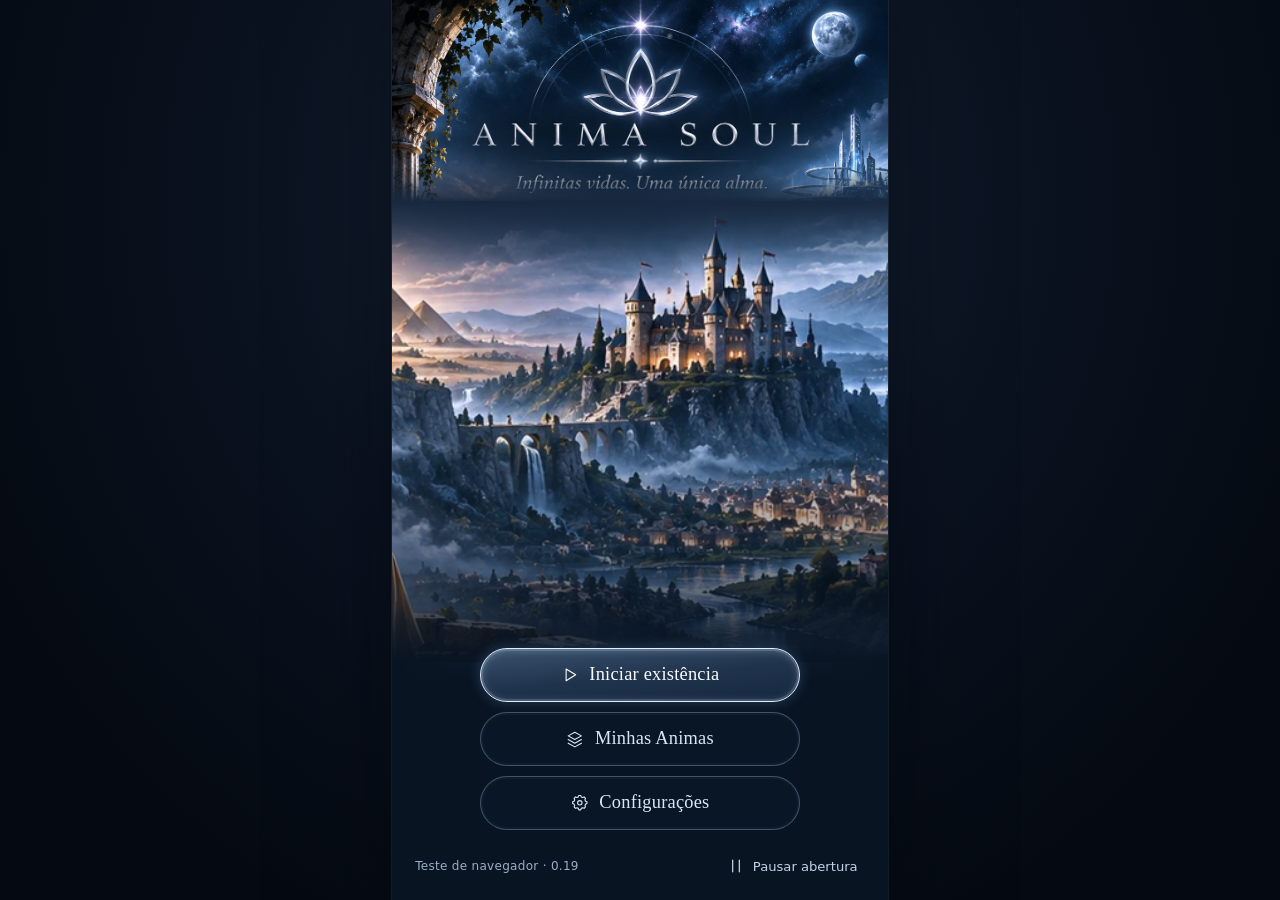
<file: index.html>
<!doctype html>
<html lang="pt-BR">
<head>
<meta charset="utf-8">
<meta name="viewport" content="width=device-width,initial-scale=1,viewport-fit=cover">
<meta name="theme-color" content="#080f1c">
<meta name="description" content="Infinitas vidas. Uma única alma. Jogue Anima Soul, um RPG literário de escolhas e múltiplas existências.">
<title>Anima Soul · Infinitas vidas. Uma única alma.</title>
<link rel="icon" href="mark.svg" type="image/svg+xml">
<link rel="stylesheet" href="game.css?v=019">
<link rel="preload" as="image" href="art/title.webp">
<script src="engine.js" defer></script><script src="journey.js" defer></script><script src="narration.js?v=019" defer></script><script src="game.js?v=019" defer></script>
</head>
<body><main id="game" class="frame" aria-label="Anima Soul"></main>
<dialog id="sheet" aria-labelledby="sheet-title"><div class="sheet-inner"><div class="sheet-head"><h2 id="sheet-title"></h2><button id="sheet-close" type="button" aria-label="Fechar"></button></div><div id="sheet-body"></div></div></dialog>
<div id="toast" role="status" aria-live="polite"></div>
<input id="file-import" type="file" accept=".json,application/json" hidden>
<noscript>Ative o JavaScript para jogar Anima Soul neste navegador.</noscript>
</body></html>
</file>
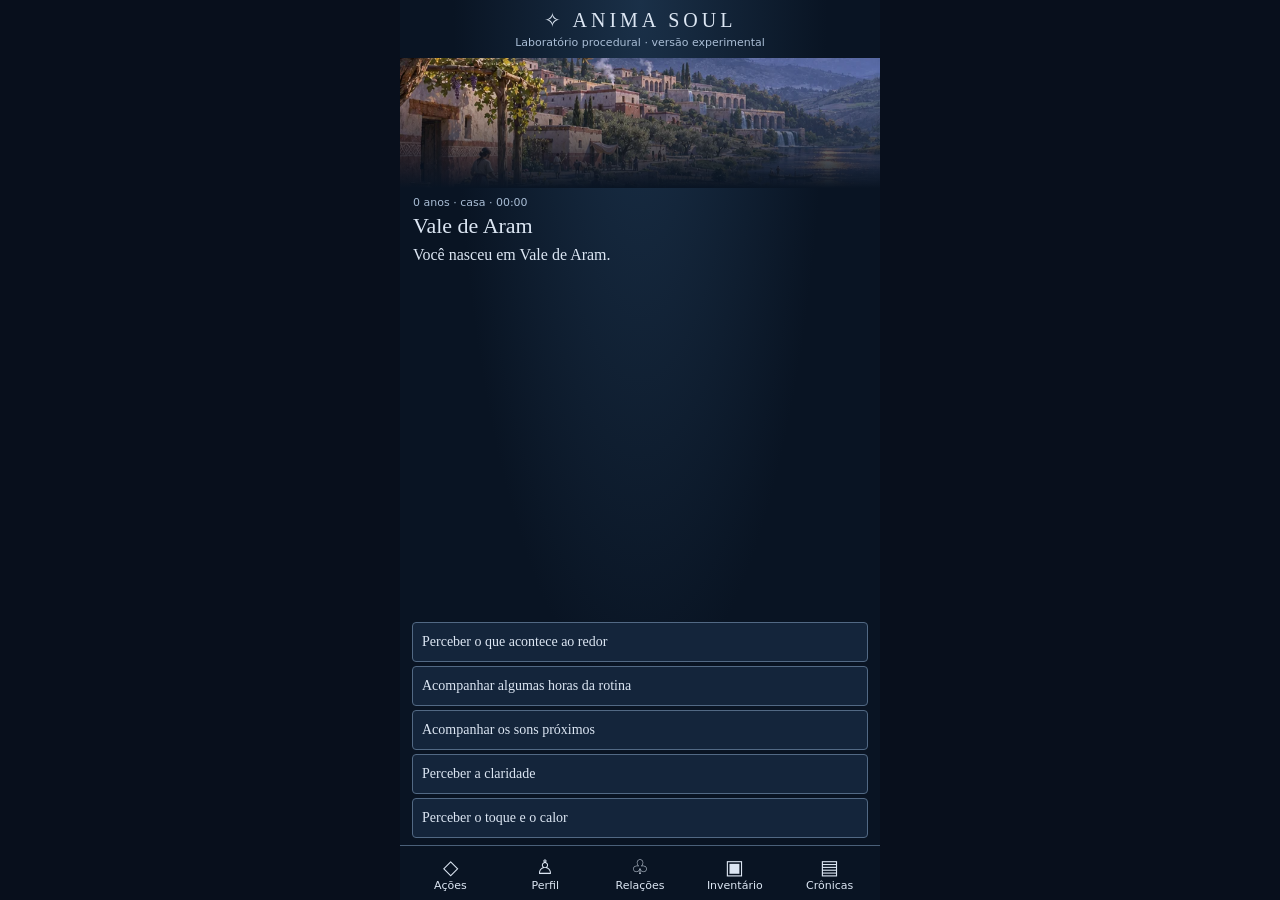
<file: laboratorio-procedural.html>
<!doctype html><html lang="pt-BR"><head><meta charset="utf-8"><meta name="viewport" content="width=device-width,initial-scale=1,viewport-fit=cover"><title>Anima Soul — Laboratório procedural</title><script src="simulation-v1.js" defer></script><script src="narration.js" defer></script><style>
:root{color-scheme:dark;background:#080f1c;color:#dce6f3;font:16px Georgia,serif}*{box-sizing:border-box}body{margin:0}main{max-width:480px;height:100vh;height:100dvh;overflow:hidden;margin:auto;display:flex;flex-direction:column;background:radial-gradient(ellipse at top,#1a3048,#091423 55%);position:relative}header{padding:8px 12px;text-align:center}h1{font-size:20px;letter-spacing:4px;font-weight:400;margin:0}h2{font-size:22px;font-weight:400;margin:4px 0}small{font:11px system-ui;color:#a9bdd5}#art{flex:0 0 clamp(60px,16dvh,130px);background-size:cover;background-position:center;position:relative}#screen{min-height:0;flex:1;display:flex;flex-direction:column;padding:8px 13px}#prose{overflow-y:auto;min-height:0;flex:1;white-space:pre-line;line-height:1.5;overscroll-behavior:contain}#actions{flex:none;max-height:47dvh;overflow:auto;padding:0 12px 5px}button,select{font:inherit;color:inherit;background:#14253b;border:1px solid #526984;border-radius:4px;padding:7px 9px;min-height:40px;width:100%;text-align:left}button:disabled{opacity:.45}#actions button{margin:2px 0;font-size:14px}#pray{position:absolute;right:12px;top:calc(38px + clamp(60px,16dvh,130px) - 42px);width:36px;height:36px;min-height:36px;border-radius:50%;padding:0;text-align:center;font-size:21px}#nav{display:grid;grid-template-columns:repeat(5,1fr);border-top:1px solid #4a6079;padding:5px 3px max(5px,env(safe-area-inset-bottom))}#nav button{border:0;background:transparent;text-align:center;font:11px system-ui;min-height:44px;padding:2px}#nav b{display:block;font:20px Georgia}#notice{font:11px system-ui;color:#dfc8a8;margin:0 12px}#finish{font-size:12px;min-height:28px;border:0;background:none;text-align:right}dialog{width:min(94vw,440px);max-height:85dvh;background:#101e30;color:inherit;border:1px solid #8198b4;border-radius:8px}dialog button{margin:4px 0}dialog p{line-height:1.5}button:focus-visible{outline:2px solid #d0e4ff}[hidden]{display:none!important}
</style></head><body><main><header><h1>✧ ANIMA SOUL</h1><small>Laboratório procedural · versão experimental</small></header><div id="art"></div><section id="screen"><small id="meta"></small><h2 id="title"></h2><div id="prose"></div><button id="finish" hidden>Mostrar texto completo</button></section><section id="actions"></section><p id="notice" role="status"></p><button id="pray" hidden aria-label="Orar">✧</button><nav id="nav"><button data-panel="actions"><b>◇</b>Ações</button><button data-panel="profile"><b>♙</b>Perfil</button><button data-panel="relations"><b>♧</b>Relações</button><button data-panel="inventory"><b>▣</b>Inventário</button><button data-panel="chronicles"><b>▤</b>Crônicas</button></nav></main><dialog id="panel"><h2 id="panel-title"></h2><div id="panel-content"></div><button id="close">Retomar a narrativa</button></dialog><script>
document.addEventListener('DOMContentLoaded',()=>{
const A=AnimaSimulationV1,N=AnimaNarration.create(),key='anima-procedural-lab-v1',$=id=>document.getElementById(id);let s,speed='normal',lastKey='',outcome='';
const fresh=()=>A.make(crypto.getRandomValues(new Uint32Array(1))[0]);try{s=A.load(localStorage.getItem(key));speed=localStorage.getItem(key+'-speed')||'normal';outcome=localStorage.getItem(key+'-outcome')||'';}catch{s=fresh();}
const node=(tag,text)=>{let n=document.createElement(tag);n.textContent=text;return n};const button=(parent,label,fn)=>{let b=node('button',label);b.onclick=fn;parent.append(b);return b;};
function save(){try{localStorage.setItem(key,A.save(s));localStorage.setItem(key+'-outcome',outcome);localStorage.setItem(key+'-speed',speed);$('notice').textContent='';}catch{$('notice').textContent='Não foi possível salvar neste navegador.';}}
function execute(op){if(N.active)return;const r=A.apply(s,{id:s.seed+':'+s.revision+':'+op.id,revision:s.revision,token:op.token});if(r.status==='accepted'){outcome=r.outcome||'';s=r.state;save();$('panel').close();render();}else $('notice').textContent=r.reason;}
function render(){N.stop();const v=A.view(s),clock=String(Math.floor(v.minute/60)).padStart(2,'0')+':'+String(v.minute%60).padStart(2,'0'),k=s.seed+':'+s.revision;
$('meta').textContent=v.age+' anos · '+v.location+' · '+clock;$('title').textContent=v.alive?v.place:'Existência encerrada';$('art').style.backgroundImage='linear-gradient(0deg,#091423,transparent 80%),url(art/'+v.era+'.webp)';$('actions').replaceChildren();
const text=[outcome,v.text].filter((x,i,a)=>x&&a.indexOf(x)===i).join('\n\n');const opts=v.options.filter(x=>!x.floating).slice(0,5);for(const op of opts)button($('actions'),op.label,()=>execute(op));const prayer=v.options.find(x=>x.floating);$('pray').hidden=!prayer;$('pray').onclick=prayer?()=>execute(prayer):null;
if(lastKey===k){$('prose').textContent=text;$('actions').hidden=false;$('finish').hidden=true;return;}lastKey=k;$('actions').hidden=true;$('finish').hidden=false;$('prose').scrollTop=0;
N.play({key:k,text,speed,onText:t=>{$('prose').textContent=t;$('prose').scrollTop=$('prose').scrollHeight;},onDone:()=>{$('actions').hidden=false;$('finish').hidden=true;}});
}
$('finish').onclick=()=>N.finish();$('close').onclick=()=>$('panel').close();
function panel(which){const v=A.view(s),p=$('panel-content');p.replaceChildren();$('panel-title').textContent=({actions:'Ações',profile:'Perfil',relations:'Relações',inventory:'Inventário',chronicles:'Crônicas'})[which];
const line=t=>p.append(node('p',t));
if(which==='actions'){if(N.active)line('Aguarde o narrador terminar.');else {for(const op of v.options.filter(x=>!x.floating))button(p,op.label,()=>execute(op));if(v.canCondense){for(const d of [7,30,365])button(p,'Acompanhar até '+d+' dias de rotina',()=>{const r=A.condense(s,d,s.revision);if(r.status==='accepted'){s=r.state;outcome='';save();$('panel').close();render();}});}}}
if(which==='profile'){line(v.age+' anos · '+v.stage);line('Saúde: '+s.player.health);Object.entries(s.player.knowledge).forEach(([k,n])=>line(k+' · experiências: '+n));line('Ritmo da narração');for(const [k,label] of [['slow','Calmo'],['normal','Natural'],['fast','Rápido'],['instant','Texto completo']])button(p,label,()=>{speed=k;save();$('panel').close();lastKey='';render();});}
if(which==='relations')s.people.filter(x=>x.alive).forEach(x=>line(x.name+' · '+x.role+' · '+(x.occupation||'sem ofício')));
if(which==='inventory'){line('Recursos disponíveis: '+s.player.money+' moedas.');line('Inventário de objetos ainda não implementado neste motor.');}
if(which==='chronicles')v.journal.slice(-100).reverse().forEach(f=>line('Dia '+f.day+' · '+f.text));
if(!$('panel').open)$('panel').showModal();}
document.querySelectorAll('[data-panel]').forEach(b=>b.onclick=()=>panel(b.dataset.panel));save();render();
});
</script></body></html>
</file>
<file: game.css>
:root{color-scheme:dark;--navy:#080f1b;--paper:#101d30;--text:#eff3fb;--soft:#b7c5d9;--muted:#9eafc7;--silver:#c9d9eb;--line:#344760;--blue:#9bc9ef;--frame:31rem;--scale:1;font-family:Georgia,'Times New Roman',serif;background:#060c15;color:var(--text)}
*{box-sizing:border-box}body{margin:0;min-height:100vh;min-height:100dvh;background:radial-gradient(ellipse at 50% 22%,#19273c 0,#0b1321 40%,#050a12 80%);font-size:1rem}button,input,select,textarea{font:inherit;color:inherit}button{cursor:pointer;-webkit-tap-highlight-color:transparent}button:disabled{cursor:default;opacity:.55}button:focus-visible,a:focus-visible,select:focus-visible,textarea:focus-visible,input:focus-visible,summary:focus-visible{outline:2px solid #d3eaff;outline-offset:3px}button{border:0;background:none}a{color:#c5e0ff}h1,h2,h3,p{margin:0}h1,h2,h3{font-weight:400;text-wrap:balance}h1{font-size:clamp(2rem,7.7vw,2.75rem);line-height:1.08;letter-spacing:-.035em}h2{font-size:1.65rem;line-height:1.15}h3{font-size:1.22rem;line-height:1.25}button,small,label,select,textarea,input,.sans,.eyebrow,.meta,.top,.bar,.textbtn,.tip,.field,.foot,.chip,.status,.actions,.facts,.sublabel{font-family:'Source Sans 3',system-ui,-apple-system,'Segoe UI',sans-serif}svg.ico{width:1.25rem;height:1.25rem;flex:none;stroke-width:1.5;vertical-align:middle}svg.lotus{width:2.4rem;height:2rem;stroke:currentColor;fill:none;stroke-width:1.25}
.frame{width:min(100%,var(--frame));min-height:100vh;min-height:100dvh;margin:auto;position:relative;isolation:isolate;background:#0b1423;box-shadow:0 0 0 1px #667f9b24,0 0 90px #02050b88;overflow:clip}
@media(min-width:650px){:root{--frame:min(31rem,max(24rem,60dvh))}}
.visually-hidden{position:absolute!important;height:1px;width:1px;overflow:hidden;clip-path:inset(50%);white-space:nowrap}
.eyebrow,.sublabel{text-transform:uppercase;font-size:.75rem;font-weight:600;letter-spacing:.15em;color:var(--soft);line-height:1.5}
.orn{display:flex;align-items:center;justify-content:center;gap:.65rem;color:#b6d5f4}.orn:before,.orn:after{content:'';height:1px;width:2.6rem;background:linear-gradient(90deg,transparent,#6685a5)}.orn:after{transform:rotate(180deg)}.orn i{width:5px;height:5px;transform:rotate(45deg);background:#d4e6fb}
.iconbtn{border:1px solid #9eb8d43b;border-radius:50%;width:2.75rem;height:2.75rem;display:inline-flex;align-items:center;justify-content:center;color:#deedfc;background:#0a192c9c;flex:none}.iconbtn:hover{background:#263b52}
.primary,.secondary,.choice,.textbtn,.wide,.quiet,.actionlink{min-height:2.8rem}.primary,.secondary,.wide{display:inline-flex;align-items:center;justify-content:center;gap:.7rem;text-align:center;border-radius:.62rem;padding:.75rem 1.05rem;font-weight:550;font-size:1rem;line-height:1.35}.primary{color:#102338;border:1px solid #e3effb;background:linear-gradient(155deg,#f0f6fb,#c4d6e9 75%,#adc3d9);box-shadow:0 3px 18px #050a1290,inset 0 1px 0 #fff9}.primary:hover{background:#f0f7ff}.secondary,.wide{color:#dae7f6;border:1px solid #7590ad7d;background:linear-gradient(135deg,#1c3048cc,#101e32ed)}.secondary:hover,.wide:hover{border-color:#b9d1eb;background:#223a54}.textbtn,.quiet,.actionlink{display:inline-flex;align-items:center;justify-content:center;gap:.45rem;color:#c2d3e8;font-weight:500;font-size:.9rem;padding:.35rem .45rem}.textbtn:hover,.actionlink:hover,.quiet:hover{text-decoration:underline;text-underline-offset:.27rem}.actrow{display:flex;flex-wrap:wrap;align-items:center;gap:.6rem}.stack{display:grid;gap:.7rem}.grow{width:100%}.slim{font-size:.875rem}
.home{position:relative;isolation:isolate;min-height:100vh;min-height:100svh;display:flex;flex-direction:column;background:radial-gradient(ellipse at 50% 53%,#364b64 0,#142438 36%,#081321 75%,#050c17);overflow:hidden}.home-title{position:relative;margin:0;flex:0 0 auto;isolation:isolate}.home-title img{display:block;width:100%;height:auto;position:relative;z-index:1}.home-title:after{content:'';position:absolute;left:0;right:0;bottom:-1px;height:18%;z-index:2;background:linear-gradient(transparent,#17283e);pointer-events:none}
.home-vista{flex:1 0 auto;min-height:11.4rem;position:relative;isolation:isolate;background:#14253a;overflow:hidden}.vista-base,.vista-layer{position:absolute;inset:0;background-size:cover;background-position:50% 52%}.vista-base{background-image:url(art/eras.webp)}.vista-layer{opacity:0;animation:reveal 2s ease both}.home-vista:after{content:'';position:absolute;inset:-1px;pointer-events:none;background:linear-gradient(180deg,#17283e 0%,#17283e00 14%,transparent 49%,#0a142372 78%,#091422 100%)}@keyframes reveal{to{opacity:1}}
.home-controls{position:relative;z-index:1;margin-top:-.9rem;text-align:center;padding:0 clamp(1.2rem,8vw,3.1rem) .55rem;background:linear-gradient(transparent,#091422 2rem)}.cover-buttons{display:grid;gap:.65rem;margin:0 auto;width:min(100%,20rem)}.cover-buttons button{min-height:3.35rem;border-radius:3rem;font:400 1.15rem Georgia,serif;position:relative;letter-spacing:.012em}.cover-buttons .primary{border-color:#e2edf9;background:linear-gradient(175deg,#3a536f 0%,#20334c 52%,#152940);color:#fafcff;box-shadow:0 0 13px #74aeec44,inset 0 0 0 2px #bbd7fb2c,inset 0 1px 9px #e9f5ff45}.cover-buttons .secondary{background:#091829b8;border-color:#778ba688;box-shadow:inset 0 0 0 2px #91acce0b}.cover-buttons .ico{width:1.1rem;height:1.1rem}.home-foot{display:flex;justify-content:space-between;gap:.5rem;align-items:center;padding:.35rem 1.45rem max(.7rem,env(safe-area-inset-bottom));background:#091422;color:#9caec5;font:500 .75rem system-ui;letter-spacing:.025em}.home-foot .quiet{font-size:.82rem}.home-star{position:absolute;inset:0;z-index:2;pointer-events:none;background:radial-gradient(ellipse 4px 4px at 56% 18%,#fff 0,transparent 90%),radial-gradient(ellipse 3px 3px at 23% 36%,#c4dfff 0,transparent 80%);opacity:.4;animation:twinkle 6s ease-in-out infinite alternate}@keyframes twinkle{to{opacity:0}}.poster-pause{position:absolute;right:.8rem;bottom:1.1rem;z-index:3;width:2.75rem;height:2.75rem;background:#08131cb5}.inner{min-height:100vh;min-height:100svh;padding:0 1.1rem max(1.4rem,env(safe-area-inset-bottom));background:radial-gradient(ellipse at 60% 0,#20365380,transparent 20rem)}
.top{display:flex;align-items:center;justify-content:space-between;gap:.5rem;padding:.72rem 0;position:relative}.top .brand{display:flex;align-items:center;justify-content:center;gap:.5rem;color:#e4ecf9;font:400 .88rem Georgia,serif;letter-spacing:.19em}.top .brand .lotus{width:1.6rem;height:1.55rem}.ghosticon{width:2.75rem;height:2.75rem;display:grid;place-items:center;color:#b7cbe3}.screen-head{text-align:center;padding:1rem .4rem 1.2rem}.screen-head .orn{margin:.85rem 0 .3rem}.screen-head p,.blurb,.sheet-inner p{color:#b9c9dd;line-height:1.55}.screen-head h1{margin:.15rem 0 .5rem}.slot-card{position:relative;border:1px solid #7187a457;border-radius:1rem;isolation:isolate;overflow:hidden;margin:.8rem 0;background:#0f1c2b;min-height:9rem}.slot-art{position:absolute;inset:0;z-index:-2;background-position:center;background-size:cover}.slot-card:after{content:'';position:absolute;inset:0;z-index:-1;background:linear-gradient(95deg,#091626ec,#0b1a2ba6 55%,#0a162c18),linear-gradient(0deg,#071322cf,transparent 65%)}.slot-body{padding:1.05rem}.slot-title{display:flex;align-items:center;gap:.5rem}.slot-title h2{overflow-wrap:anywhere}.slot-title .iconbtn{width:2.75rem;height:2.75rem;border:0;background:transparent}.slot-body p{color:#d1e0ef;line-height:1.55;margin:.38rem 0 1rem}.slot-card .actrow button{min-height:2.8rem;font-size:.9rem}.menu-tools{margin:1.25rem 0 .75rem;border-top:1px solid #32445c;padding-top:.7rem}.linebtn{width:100%;display:flex;align-items:center;gap:.75rem;padding:.8rem .2rem;border-bottom:1px solid #304057;text-align:left;color:#d4e3f2;font:500 .96rem system-ui;min-height:3.3rem}.linebtn .sub{margin-left:auto;color:#95a8bd;font-size:.77rem}.foot{display:flex;flex-wrap:wrap;justify-content:center;align-items:center;gap:.1rem .75rem;color:#9eafc4;font-size:.78rem}.foot .textbtn{font-size:.82rem}.void{display:flex;flex-direction:column;justify-content:center;align-items:center;text-align:center;min-height:100vh;min-height:100svh;padding:4.5rem 1.65rem 2rem;background:#020408;isolation:isolate;position:relative}.void-back{position:absolute;left:1rem;top:1rem}.void .glimmer{width:7rem;height:7rem;margin:1rem auto 2.1rem;position:relative}.glimmer:before{content:'';position:absolute;inset:0;border-radius:50%;background:radial-gradient(circle,#fff 0 1%,#f3fbff 1.8%,#a9d8fc 3%,#549ed542 8%,#294a793b 18%,transparent 65%);filter:drop-shadow(0 0 16px #76abde)}.void[data-dawn="0"] .glimmer{animation:first-light 3s ease both}.void:not([data-dawn="0"]) .glimmer{transform:scale(1.35)}@keyframes first-light{0%,16%{opacity:0;transform:scale(.08)}100%{opacity:1;transform:scale(1)}}.void h1{font-size:1.9rem;line-height:1.25}.void p{font-size:calc(1.13rem * var(--scale));line-height:1.65;color:#c9d5e5;max-width:23rem;margin:1rem auto 1.6rem;white-space:pre-line}.void .primary{min-width:13rem}.void .eyebrow{color:#9ab4cf;margin-bottom:.7rem}
.birth-settings,.scene,.journal{padding:.5rem .15rem}.birth-settings .blurb{margin:.7rem 0 1rem}.birth-settings details,.disclosure{border-top:1px solid var(--line);margin-top:.9rem}.birth-settings summary,.disclosure summary{cursor:pointer;min-height:2.9rem;display:flex;align-items:center;gap:.55rem;color:var(--silver);font:500 .93rem system-ui;list-style:none}.birth-settings summary:before,.disclosure summary:before{content:'+';font-size:1.15rem}.birth-settings details[open]>summary:before,.disclosure[open]>summary:before{content:'−'}
.field{display:grid;gap:.4rem;margin:.8rem 0;font-size:.9rem;color:#d2deed}select,textarea,input[type=text]{width:100%;background:#0a1422;border:1px solid #536781;border-radius:.5rem;padding:.7rem .77rem;font-size:1rem;min-height:2.85rem}textarea{resize:vertical;min-height:6rem}select{appearance:none;padding-right:2.4rem;background:#101d2d url("data:image/svg+xml,%3Csvg xmlns='http://www.w3.org/2000/svg' width='16' height='16' viewBox='0 0 16 16'%3E%3Cpath d='m4 6 4 4 4-4' fill='none' stroke='%23c5d6ea' stroke-width='1.4'/%3E%3C/svg%3E") right .8rem center/1rem no-repeat}
.reading{padding-bottom:calc(5.4rem + env(safe-area-inset-bottom))}.scene-image{position:relative;isolation:isolate;aspect-ratio:2.65;min-height:7rem;max-height:12rem;margin:0 -1.1rem;background-size:cover;background-position:center 52%;display:flex;align-items:flex-end;padding:1rem 1.25rem}.scene-image:before{content:'';position:absolute;inset:0;z-index:-1;background:linear-gradient(0deg,#0b1423,transparent 75%),linear-gradient(90deg,#0816247d,transparent)}.scene-image span{font:italic 1rem Georgia;color:#f2f5fc;text-shadow:0 1px 4px #020710}.reading.spiritual .scene-image{background:radial-gradient(ellipse at 50% 105%,#86a8bd 0%,#334d6d 24%,#15273e 51%,#0b1322 75%);max-height:8rem}.scene{padding:1rem .18rem .15rem}.meta{display:flex;gap:.45rem;align-items:center;flex-wrap:wrap;color:#acbfd5;font-size:.813rem;line-height:1.45}.meta .sep{color:#798fa6}.scene h1{margin:.5rem 0 .95rem;font-size:clamp(1.95rem,7.7vw,2.5rem)}.prose p,.record-text{font:400 calc(1.13rem * var(--scale))/1.62 Georgia,'Times New Roman',serif;color:#e0e8f3;overflow-wrap:anywhere}.prose p+p{margin-top:.66em}.choices{display:grid;gap:.42rem;margin-top:.8rem}.decide{display:flex;align-items:center;gap:.6rem;margin-top:1.1rem;color:#adbed3;font-size:.76rem}.decide:after{content:'';height:1px;flex:1;background:linear-gradient(90deg,#42566c,transparent)}.choice{display:flex;gap:.75rem;align-items:center;width:100%;text-align:left;padding:.7rem .85rem;border:1px solid #637b965e;border-radius:.55rem;background:linear-gradient(110deg,#1b2d43b8,#111e30);color:#e5edf8;font:400 calc(1rem * var(--scale))/1.45 Georgia,serif}.choice:hover{border-color:#a0b9d3;background:#253c53}.gem{width:7px;height:7px;margin:.16rem .1rem;flex:none;transform:rotate(45deg);border:1px solid #a3c5e4}.choice.only{justify-content:center;border-color:#839fb98c}.sub-actions{display:flex;flex-wrap:wrap;justify-content:space-between;gap:.2rem .55rem;margin:.6rem 0 .1rem}.sub-actions .textbtn{font-size:.87rem}.skip-block{margin:.9rem 0 .4rem;border:1px solid #49617c;border-radius:.65rem;background:#12243b;display:flex;align-items:center;justify-content:space-between;gap:.3rem;padding:.15rem .5rem}.skip-block .textbtn{font-size:.88rem}.bar{position:fixed;left:50%;transform:translateX(-50%);bottom:0;width:min(100%,var(--frame));display:grid;grid-template-columns:repeat(4,minmax(0,1fr));padding:.25rem .35rem max(.35rem,env(safe-area-inset-bottom));background:#0a1524f5;border-top:1px solid #435671b8;z-index:4;backdrop-filter:blur(12px)}.bar button{display:grid;place-items:center;align-content:center;gap:.22rem;min-height:3.15rem;font-size:.75rem;color:#a8bad0}.bar button.active{color:#e0efff}.bar button.active .ico{filter:drop-shadow(0 0 5px #70abdd77)}.bar button:hover{color:#fff}
dialog{width:min(calc(100% - 1.15rem),27.5rem,var(--frame));max-height:86vh;max-height:86dvh;padding:0;border:1px solid #7187a0;border-radius:.95rem;background:linear-gradient(145deg,#19283c,#0b1525 85%);color:var(--text);box-shadow:0 1.3rem 5rem #000a}dialog::backdrop{background:#02060fbd;backdrop-filter:blur(3px)}.sheet-inner{padding:1rem 1.05rem 1.25rem}.sheet-head{display:flex;justify-content:space-between;align-items:center;gap:.55rem;margin-bottom:.85rem}.sheet-head h2{flex:1;font-size:1.65rem}.sheet-head button{width:2.75rem;height:2.75rem;display:grid;place-items:center;border-radius:50%;color:#c9d9e9}.sheet-head button:hover{background:#293b51}.sheet-inner .primary,.sheet-inner .secondary{font-size:.94rem}.sheet-inner .stack,.sheet-inner .actrow{margin-top:.8rem}.sheet-inner h3{margin:.9rem 0 .45rem}.sheet-inner .tip,.tip{font:.88rem/1.55 system-ui;color:#b3c4d8}.sheet-inner .attention{color:#deebfb}.factlist{list-style:none;padding:0;margin:.4rem 0 1rem}.factlist li{padding:.65rem 0;border-bottom:1px solid #35475d;color:#d3dfef;font:400 1rem/1.5 Georgia,serif;overflow-wrap:anywhere}.factlist small{display:block;color:#a0b4cd;font-size:.75rem;margin-bottom:.18rem}.settingrow{display:flex;align-items:center;justify-content:space-between;gap:.55rem;padding:.6rem 0;border-bottom:1px solid #33445a}.settingrow .actrow{margin:0}.field input[type=radio]{width:1.1rem;height:1.1rem;accent-color:#afcae3}.radio{display:flex;min-height:2.8rem;align-items:center;gap:.55rem;font:400 .96rem system-ui}.mini-toggle{min-width:2.75rem;min-height:2.75rem;border:1px solid #647a94;border-radius:.5rem;padding:.4rem .65rem}.options{display:grid;gap:.45rem;margin:.75rem 0}.options button{text-align:left;justify-content:flex-start}.dialog-scroll{max-height:45vh;overflow:auto}.toast-off,#toast:empty{display:none}#toast{position:fixed;bottom:calc(4.25rem + env(safe-area-inset-bottom));left:50%;transform:translateX(-50%);width:max-content;max-width:min(90%,27rem);padding:.68rem .9rem;background:#e0ebf8;color:#112238;border-radius:.5rem;z-index:12;box-shadow:0 3px 19px #000a;font:500 .9rem/1.4 system-ui;pointer-events:none}.save-error{padding:.6rem .85rem;color:#e4d5ae;font:400 .85rem/1.5 system-ui}.spinner{cursor:wait}
@media(max-height:640px){.home-vista{min-height:8rem}.cover-buttons button{min-height:2.85rem}.home-controls{margin-top:-.5rem}.void{padding-top:3.5rem}.void .glimmer{margin-bottom:1rem;height:4rem}}
@media(prefers-reduced-motion:reduce){*,*:before,*:after{animation-duration:.001ms!important;animation-iteration-count:1!important;transition:none!important;scroll-behavior:auto!important}}html.still *,html.still *:before,html.still *:after{animation:none!important;transition:none!important}

.spirit-nav{grid-template-columns:repeat(3,minmax(0,1fr))}.screen-head{background:linear-gradient(180deg,#12243c40,#0d1828 90%),url(art/night.webp) center top/cover no-repeat;border-radius:.65rem}

/* 0.19 — fixed vertical reading canvas, progressive narrator */
.reading{height:100vh;height:100dvh;min-height:0;padding:0 .85rem 0;display:flex;flex-direction:column;overflow:hidden;position:relative}
.reading>.top{flex:0 0 auto;padding:.18rem 0}
.reading>.scene-image{flex:0 0 clamp(70px,17dvh,155px);aspect-ratio:auto;min-height:0;max-height:none;margin:0 -.85rem;padding:.45rem .85rem}
.reading>.scene{display:flex;flex-direction:column;flex:1;min-height:0;padding:.4rem 0 .2rem;gap:.28rem}
.reading .meta{flex:none;font-size:.7rem;line-height:1.25;gap:.25rem}
.reading .scene h1{flex:none;font-size:clamp(1.23rem,5vw,1.75rem);line-height:1.12;margin:.1rem 0 .2rem}
.reading .prose{min-height:0;flex:1;overflow-y:auto;overscroll-behavior:contain;padding:.15rem .24rem .5rem 0;scrollbar-width:thin;scrollbar-color:#536b85 transparent}
.reading .prose p{font-size:calc(1rem * var(--scale));line-height:1.52}
.reading .decision-area{flex:none;max-height:48dvh;overflow-y:auto;overscroll-behavior:contain}
.reading .choices{margin:.15rem 0;gap:.26rem}
.reading .choice{font-size:calc(.92rem * var(--scale));line-height:1.2;min-height:42px;padding:.44rem .65rem}
.reading .sub-actions{margin:0;justify-content:flex-start}
.reading .sub-actions .textbtn{min-height:30px;font-size:.76rem}
.reading .bar{position:relative;left:auto;bottom:auto;transform:none;width:calc(100% + 1.7rem);margin:0 -.85rem;flex:none;backdrop-filter:none}
.reading .material-bar{grid-template-columns:repeat(5,minmax(0,1fr))}
.reading .bar button{min-height:44px;font-size:.68rem}
.reading .floating-prayer{position:absolute;z-index:3;right:1rem;top:calc(44px + clamp(70px,17dvh,155px) - 45px);width:40px;height:40px;border-radius:50%;background:#15283be8;border:1px solid #a0b8d0;display:grid;place-items:center;box-shadow:0 3px 10px #0008}
.reading .narration-status{flex:none;text-align:right;min-height:30px}
.reading [hidden]{display:none!important}
.reading .save-error{flex:none;font-size:.7rem;padding:.2rem 0}
@media(max-height:600px){.reading>.scene-image{flex-basis:65px}.reading .floating-prayer{top:66px}.reading .choice{min-height:36px;padding:.3rem .55rem}.reading .scene h1{font-size:1.2rem}.reading .bar button{min-height:39px}}
</file>
